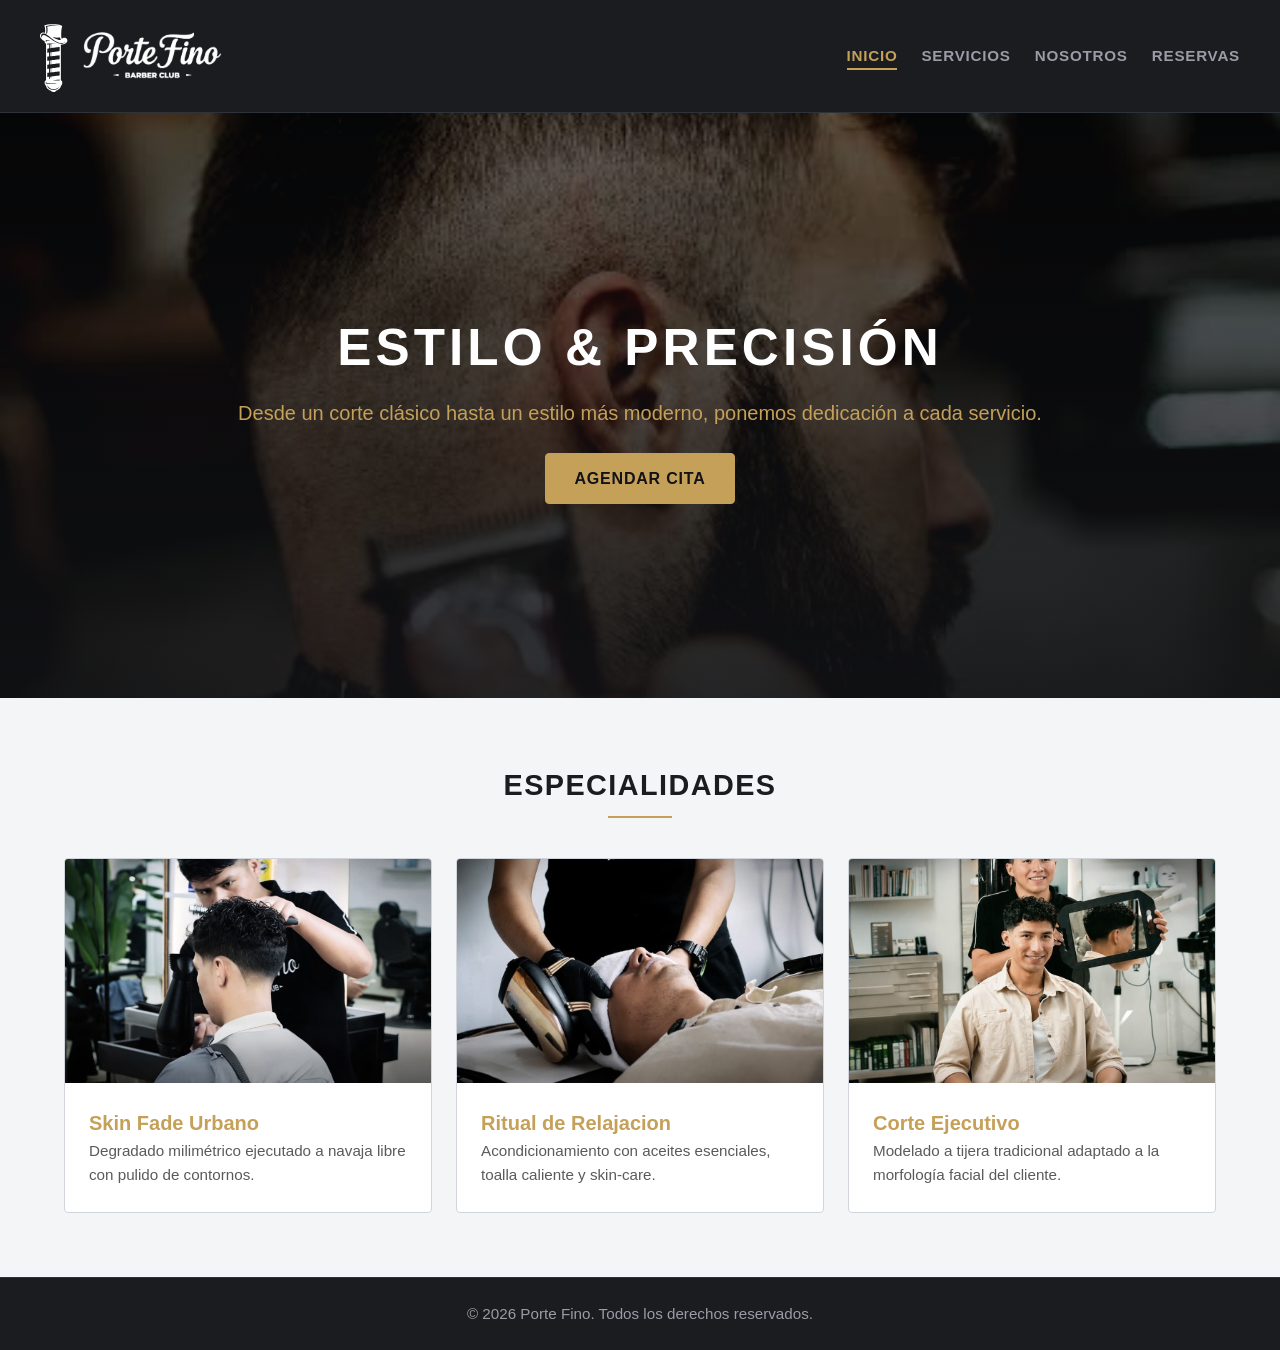
<file: index.html>
<!DOCTYPE html>
<html lang="es">
<head>
    <meta charset="UTF-8">
    <meta name="viewport" content="width=device-width, initial-scale=1.0">
    <meta name="description" content="Porte Fino - Servicio exclusivo de barbería, perfilado de barba y cortes clásicos urbanos.">
    <title>Porte Fino | Barberia</title>
    <link rel="icon" type="image/svg+xml" href="assets/svg/icon.svg">
    <link rel="stylesheet" href="css/estilos.css">
</head>
<body>

<header class="cabecera-principal">
    <div class="contenedor-nav">
        <a href="index.html" class="marca-logo" aria-label="Inicio Porte Fino">
            <img src="assets/svg/icon_barb.svg " alt="Icono Barbería" class="icono-cabecera">
            <img src="assets/img/logoPonteFino.png" alt="Logo Porte Fino Barber Club" class="logo-cabecera">
        </a>
        <nav aria-label="Navegación principal">
            <ul class="menu-lista">
                <li><a href="index.html" class="menu-enlace menu-enlace-activo">Inicio</a></li>
                <li><a href="servicios.html" class="menu-enlace">Servicios</a></li>
                <li><a href="nosotros.html" class="menu-enlace">Nosotros</a></li>
                <li><a href="contacto.html" class="menu-enlace">Reservas</a></li>
            </ul>
        </nav>
    </div>
</header>

    <main>
        <section class="hero-contenedor">
            <picture>
                <source media="(min-width: 64rem)" srcset="assets/img/LocalPorteFino.jpeg">
                <source media="(min-width: 40rem)" srcset="assets/img/barber.jpg">
                <img src="assets/img/corteTradicional.jpg" alt="corte tradicional" class="hero-imagen">
            </picture>
            <div class="hero-superposicion">
                <h1 class="hero-titulo">Estilo & Precisión</h1>
                <p class="hero-subtitulo">Desde un corte clásico hasta un estilo más moderno, ponemos dedicación a cada servicio.</p>
                <a href="contacto.html" class="boton-primario">Agendar Cita</a>
            </div>
        </section>

        <section class="seccion-contenedor">
            <header class="seccion-encabezado">
                <h2 class="seccion-titulo">Especialidades</h2>
                <div class="seccion-divisor"></div>
            </header>

            <div class="grid-tarjetas">
                <figure class="tarjeta-figura">
                    <div class="tarjeta-imagen-wrapper">
                        <img src="assets/img/relajacion.jpg" alt="Cliente recibiendo un corte estilo Skin Fade" class="tarjeta-imagen">
                    </div>
                    <figcaption class="tarjeta-pie">
                        <h3 class="tarjeta-titulo">Skin Fade Urbano</h3>
                        <p class="tarjeta-descripcion">Degradado milimétrico ejecutado a navaja libre con pulido de contornos.</p>
                    </figcaption>
                </figure>

                <figure class="tarjeta-figura">
                    <div class="tarjeta-imagen-wrapper">
                        <img src="assets/img/CorteEstilo.jpg" alt="Tratamiento de rostro con toalla caliente" class="tarjeta-imagen">
                    </div>
                    <figcaption class="tarjeta-pie">
                        <h3 class="tarjeta-titulo">Ritual de Relajacion</h3>
                        <p class="tarjeta-descripcion">Acondicionamiento con aceites esenciales, toalla caliente y skin-care.</p>
                    </figcaption>
                </figure>

                <figure class="tarjeta-figura">
                    <div class="tarjeta-imagen-wrapper">
                        <img src="assets/img/AtencionPersonalizada.jpg" alt="Herramientas tradicionales de corte y navajas" class="tarjeta-imagen">
                    </div>
                    <figcaption class="tarjeta-pie">
                        <h3 class="tarjeta-titulo">Corte Ejecutivo</h3>
                        <p class="tarjeta-descripcion">Modelado a tijera tradicional adaptado a la morfología facial del cliente.</p>
                    </figcaption>
                </figure>
            </div>
        </section>
    </main>

    <footer class="pie-pagina">
        <p>&copy; 2026 Porte Fino. Todos los derechos reservados.</p>
    </footer>

</body>
</html>
</file>
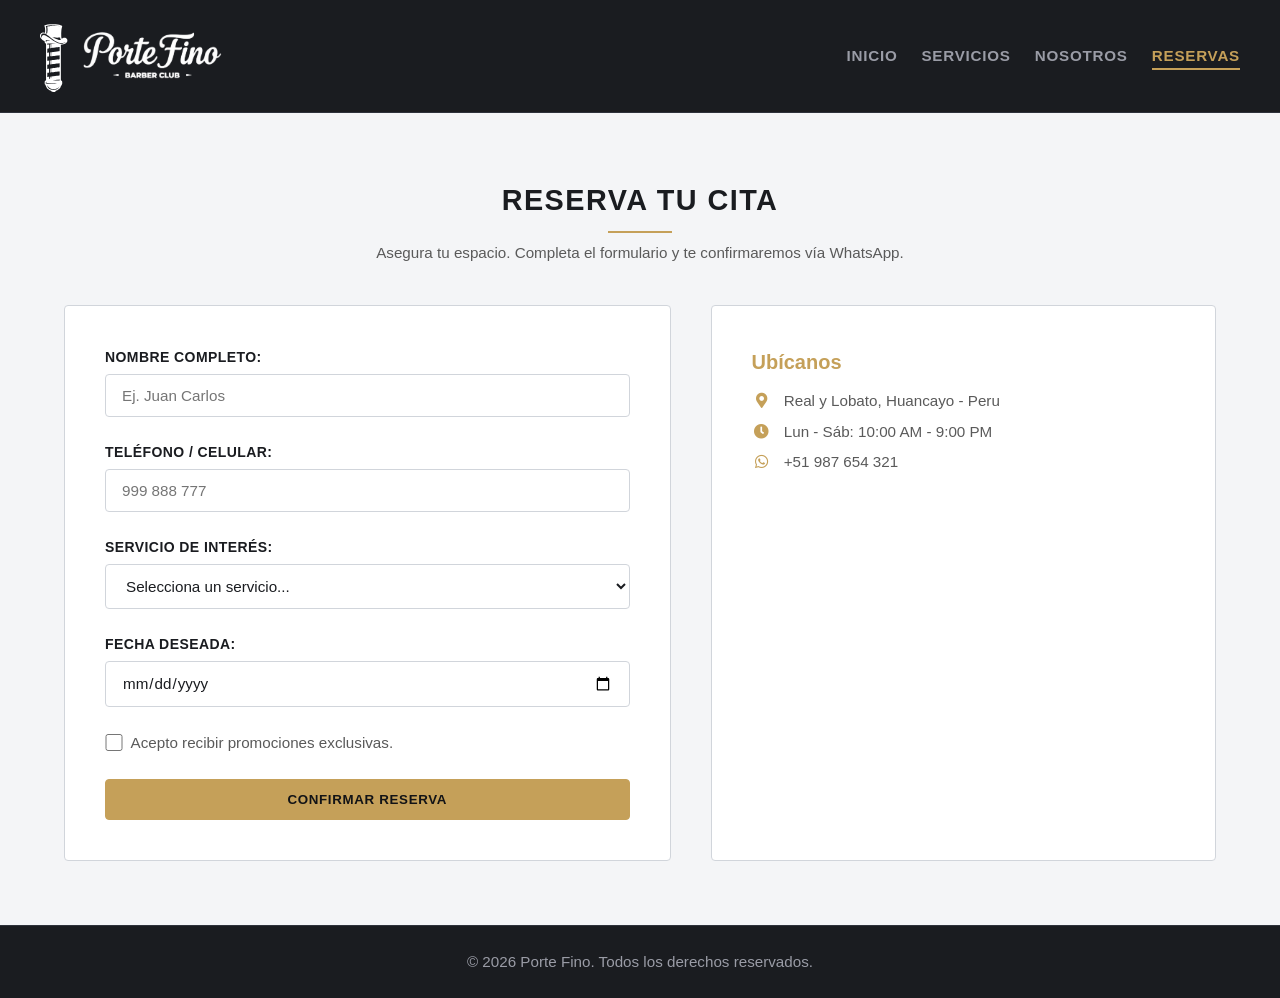
<file: contacto.html>
<!DOCTYPE html>
<html lang="es">
<head>
    <meta charset="UTF-8">
    <meta name="viewport" content="width=device-width, initial-scale=1.0">
    <meta name="description" content="Reserva tu cita en Porte Fino o contáctanos para más información sobre nuestros servicios.">
    <title>Contacto y Reservas | Porte Fino</title>
    <link rel="icon" type="image/svg+xml" href="assets/svg/icon.svg">
    <link rel="stylesheet" href="css/estilos.css">
    <link rel="stylesheet" href="https://cdnjs.cloudflare.com/ajax/libs/font-awesome/5.15.4/css/all.min.css">
</head>
<body>

    <header class="cabecera-principal">
        <div class="contenedor-nav">
            <a href="index.html" class="marca-logo" aria-label="Inicio Porte Fino">
                <img src="assets/svg/icon_barb.svg " alt="Icono Barbería" class="icono-cabecera">
                <img src="assets/img/logoPonteFino.png" alt="Logo Porte Fino Barber Club" class="logo-cabecera">
            </a>
            <nav aria-label="Navegación principal">
                <ul class="menu-lista">
                    <li><a href="index.html" class="menu-enlace">Inicio</a></li>
                    <li><a href="servicios.html" class="menu-enlace">Servicios</a></li>
                    <li><a href="nosotros.html" class="menu-enlace">Nosotros</a></li>
                    <li><a href="contacto.html" class="menu-enlace menu-enlace-activo">Reservas</a></li>
                </ul>
            </nav>
        </div>
    </header>

    <main>
        <section class="seccion-contenedor">
            <header class="seccion-encabezado">
                <h2 class="seccion-titulo">Reserva tu Cita</h2>
                <div class="seccion-divisor"></div>
                <p class="tarjeta-descripcion">Asegura tu espacio. Completa el formulario y te confirmaremos vía WhatsApp.</p>
            </header>

            <div class="grid-contacto">
                
                <div>
                    <form action="#" method="GET" class="formulario-reserva" aria-label="Formulario de reservas">
                        <div class="grupo-campo">
                            <label for="nombre" class="etiqueta-campo">Nombre Completo:</label>
                            <input type="text" id="nombre" name="nombre" class="entrada-campo" required placeholder="Ej. Juan Carlos">
                        </div>
                        
                        <div class="grupo-campo">
                            <label for="telefono" class="etiqueta-campo">Teléfono / Celular:</label>
                            <input type="tel" id="telefono" name="telefono" class="entrada-campo" required placeholder="999 888 777" pattern="[0-9]{9}">
                        </div>

                        <div class="grupo-campo">
                            <label for="servicio" class="etiqueta-campo">Servicio de Interés:</label>
                            <select id="servicio" name="servicio" class="select-campo" required>
                                <option value="" disabled selected>Selecciona un servicio...</option>
                                <option value="corte">Corte Clásico / Fade</option>
                                <option value="barba">Cuidado Facial</option>
                                <option value="combo">Combo Completo</option>
                            </select>
                        </div>

                        <div class="grupo-campo">
                            <label for="fecha" class="etiqueta-campo">Fecha Deseada:</label>
                            <input type="date" id="fecha" name="fecha" class="entrada-campo" required>
                        </div>

                        <div class="grupo-checkbox">
                            <input type="checkbox" id="novedades" name="novedades" class="checkbox-campo">
                            <label for="novedades" class="etiqueta-checkbox">Acepto recibir promociones exclusivas.</label>
                        </div>

                        <button type="submit" class="boton-primario boton-reserva">Confirmar Reserva</button>
                    </form>
                </div>

                <div class="tarjeta-informacion">
                    <h3 class="titulo-informacion">Ubícanos</h3>
                    <ul class="lista-informacion">
                        <li><i class="fas fa-map-marker-alt icono-informacion"></i> Real y Lobato, Huancayo - Peru</li>
                        <li><i class="fas fa-clock icono-informacion"></i> Lun - Sáb: 10:00 AM - 9:00 PM</li>
                        <li><i class="fab fa-whatsapp icono-informacion"></i> +51 987 654 321</li>
                    </ul>
                    
                    <iframe src="https://www.google.com/maps/embed?pb=!1m17!1m12!1m3!1d975.4438671388338!2d-75.21697907141758!3d-12.058963999258093!2m3!1f0!2f0!3f0!3m2!1i1024!2i768!4f13.1!3m2!1m1!2zMTLCsDAzJzMyLjMiUyA3NcKwMTInNTguOCJX!5e0!3m2!1ses!2spe!4v1789272839073!5m2!1ses!2spe" class="mapa-iframe" allowfullscreen="" loading="lazy" referrerpolicy="strict-origin-when-cross-origin"></iframe>
            </div>
        </section>
    </main>

    <footer class="pie-pagina">
        <p>&copy; 2026 Porte Fino. Todos los derechos reservados.</p>
    </footer>

</body>
</html>
</file>
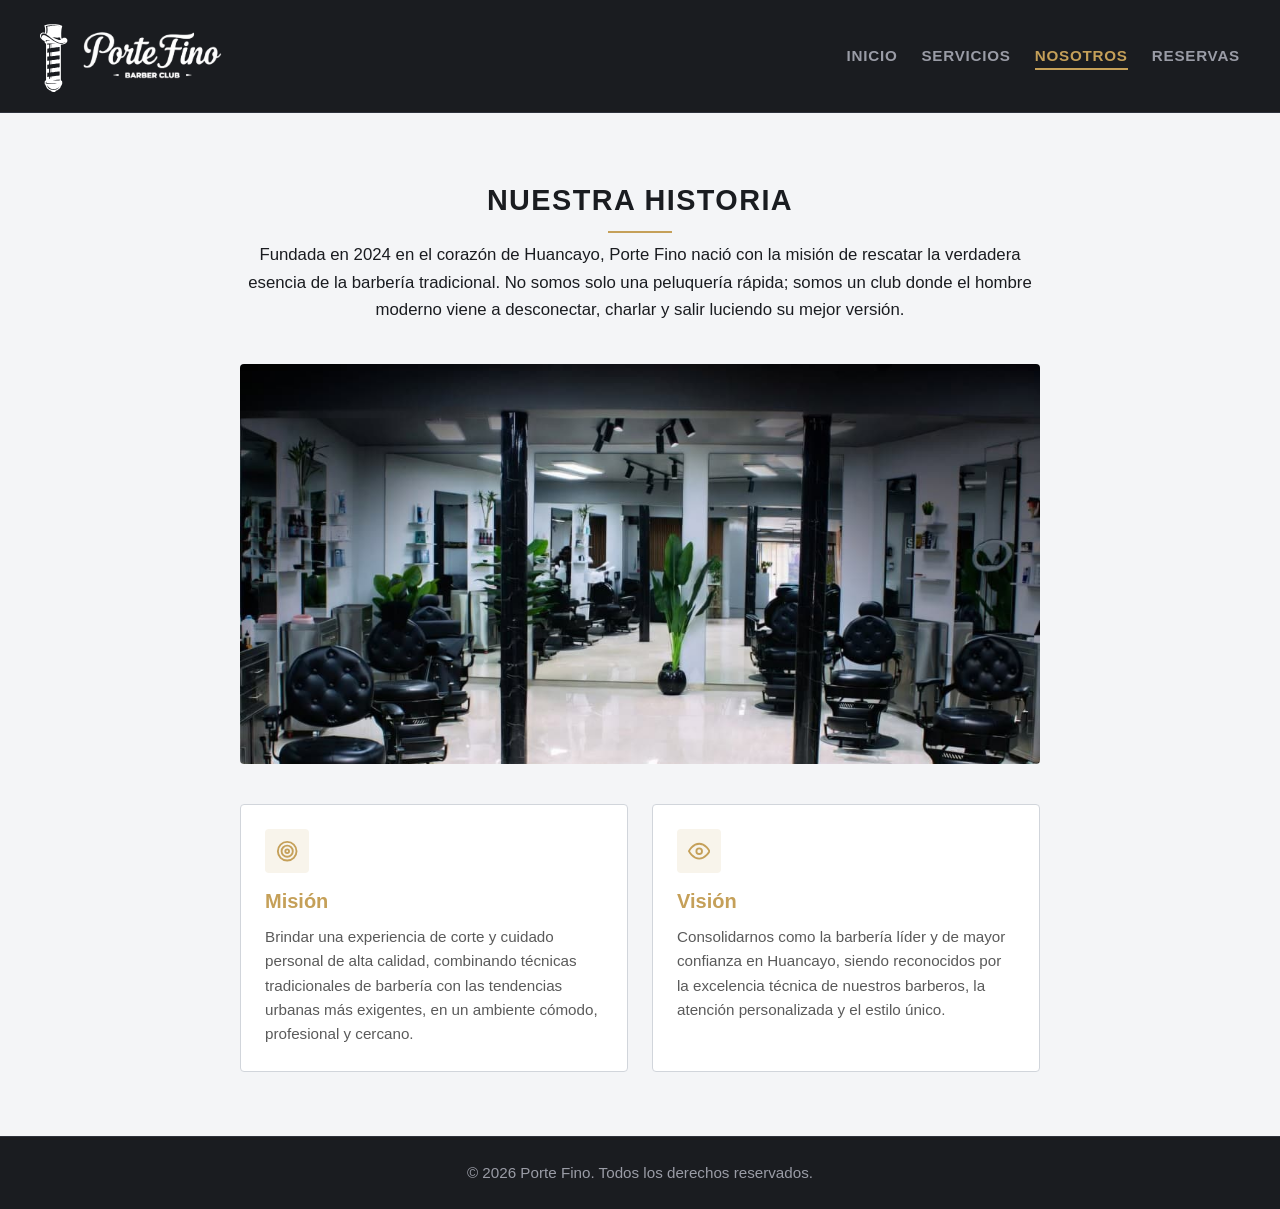
<file: nosotros.html>
<!DOCTYPE html>
<html lang="es">
<head>
    <meta charset="UTF-8">
    <meta name="viewport" content="width=device-width, initial-scale=1.0">
    <meta name="description" content="Conoce la historia, misión y visión de la barbería Porte Fino.">
    <title>Nosotros | Porte Fino</title>
    <link rel="icon" type="image/svg+xml" href="assets/svg/icon.svg">
    <link rel="stylesheet" href="css/estilos.css">
</head>
<body>

<header class="cabecera-principal">
    <div class="contenedor-nav">
        <a href="index.html" class="marca-logo" aria-label="Inicio Porte Fino">
            <img src="assets/svg/icon_barb.svg " alt="Icono Barbería" class="icono-cabecera">
            <img src="assets/img/logoPonteFino.png" alt="Logo Porte Fino Barber Club" class="logo-cabecera">
        </a>
        <nav aria-label="Navegación principal">
            <ul class="menu-lista">
                <li><a href="index.html" class="menu-enlace">Inicio</a></li>
                <li><a href="servicios.html" class="menu-enlace">Servicios</a></li>
                <li><a href="nosotros.html" class="menu-enlace menu-enlace-activo">Nosotros</a></li>
                <li><a href="contacto.html" class="menu-enlace">Reservas</a></li>
            </ul>
        </nav>
    </div>
</header>


<main>
    <section class="seccion-contenedor">
        <div class="contenedor-restringido">
    
            <header class="seccion-encabezado">
                <h2 class="seccion-titulo">Nuestra Historia</h2>
                <div class="seccion-divisor"></div>
                <p class="texto-intro">
                    Fundada en 2024 en el corazón de Huancayo, Porte Fino nació con la misión de rescatar la verdadera esencia de la barbería tradicional. No somos solo una peluquería rápida; somos un club donde el hombre moderno viene a desconectar, charlar y salir luciendo su mejor versión.
                </p>
            </header>

            <img src="assets/img/LocalPorteFino.jpeg" alt="Interior clásico de la barbería" class="imagen-destacada">
            
            <div class="grid-mision-vision">
                <article class="tarjeta-mv">
                    <div class="icono-mv-wrapper">
                        <svg class="icono-mv" width="24" height="24" viewBox="0 0 24 24" fill="none" stroke="currentColor" stroke-width="2" stroke-linecap="round" stroke-linejoin="round">
                            <circle cx="12" cy="12" r="10"/>
                            <circle cx="12" cy="12" r="6"/>
                            <circle cx="12" cy="12" r="2"/>
                        </svg>
                    </div>
                    <h3 class="seccion-subtitulo">Misión</h3>
                    <p>
                        Brindar una experiencia de corte y cuidado personal de alta calidad, combinando técnicas tradicionales de barbería con las tendencias urbanas más exigentes, en un ambiente cómodo, profesional y cercano.
                    </p>
                </article>

                <article class="tarjeta-mv">
                    <div class="icono-mv-wrapper">
                        <svg class="icono-mv" width="24" height="24" viewBox="0 0 24 24" fill="none" stroke="currentColor" stroke-width="2" stroke-linecap="round" stroke-linejoin="round">
                            <path d="M1 12s4-8 11-8 11 8 11 8-4 8-11 8-11-8-11-8z"/>
                            <circle cx="12" cy="12" r="3"/>
                        </svg>
                    </div>
                    <h3 class="seccion-subtitulo">Visión</h3>
                    <p>
                        Consolidarnos como la barbería líder y de mayor confianza en Huancayo, siendo reconocidos por la excelencia técnica de nuestros barberos, la atención personalizada y el estilo único.
                    </p>
                </article>
            </div>
        </div>
    </section>
</main>

    <footer class="pie-pagina">
        <p>&copy; 2026 Porte Fino. Todos los derechos reservados.</p>
    </footer>

</body>
</html>
</file>
<file: css/estilos.css>
/* 1. Variables */
:root {
    --color-fondo-oscuro: #121316;
    --color-superficie-oscura: #1a1c20;
    --color-tarjeta-oscura: #22252b;
    --color-primario: #c5a059;
    --color-primario-hover: #d8b26a;
    --color-texto-claro: #ecece8;
    --color-texto-mutado-oscuro: #9a9ca6;
    
    /* Espaciados y bordes */
    --espacio-xs: 0.5rem;
    --espacio-sm: 1rem;
    --espacio-md: 1.5rem;
    --espacio-lg: 2.5rem;
    --espacio-xl: 4rem;
    --radio-borde: 0.25rem;
    --transicion-suave: all 0.3s cubic-bezier(0.4, 0, 0.2, 1);
    --fuente-principal: 'Segoe UI', -apple-system, BlinkMacSystemFont, Roboto, sans-serif;
}

/*  Reset y estilo base */
*, *::before, *::after {
    margin: 0;
    padding: 0;
    box-sizing: border-box;
}

.marca-logo {
    display: flex;
    align-items: center;
    gap: 0.1rem; 
    text-decoration: none;
}

.icono-cabecera {
    height: 5rem;
    width: auto;
    object-fit: contain;
    filter: brightness(0) invert(1);
}

.logo-cabecera {
    height: 3.5rem;
    width: auto;
    object-fit: contain;
}

body {
    font-family: var(--fuente-principal);
    background-color: var(--color-fondo-oscuro);
    color: var(--color-texto-claro);
    line-height: 1.6;
    min-height: 100vh;
    display: flex;
    flex-direction: column;
}

/* Tema claro para el contenido principal */
main {
    flex: 1;
    background-color: #f4f5f7;
    --color-superficie: #ffffff;
    --color-texto: #1a1c20;
    --color-texto-mutado: #5a5a5a;
    --color-borde: #d1d5db;
}

img, svg {
    max-width: 100%;
    height: auto;
    display: block;
}

p, .tarjeta-descripcion, .etiqueta-checkbox, .lista-informacion {
    font-size: 0.95rem;
    color: var(--color-texto-mutado);
    line-height: 1.6;
}

.seccion-titulo {
    font-size: 1.8rem;
    text-transform: uppercase;
    letter-spacing: 0.05em;
    color: var(--color-texto);
}

.seccion-subtitulo, .tarjeta-titulo, .titulo-informacion {
    font-size: 1.25rem;
    color: var(--color-primario);
    font-weight: 600;
}

.texto-intro {
    font-size: 1.05rem;
    color: var(--color-texto);
    line-height: 1.65;
}

.texto-leyenda {
    font-size: 0.85rem;
    color: var(--color-texto-mutado);
}

/*  navegacion  */
.cabecera-principal {
    background-color: var(--color-superficie-oscura);
    border-bottom: 0.0625rem solid #2e323b;
    padding: var(--espacio-sm) var(--espacio-md);
    position: sticky;
    top: 0;
    z-index: 100;
}

.contenedor-nav {
    max-width: 75rem;
    margin: 0 auto;
    display: flex;
    flex-direction: column;
    align-items: center;
    gap: var(--espacio-sm);
}

.marca-logo {
    display: flex;
    align-items: center;
    gap: var(--espacio-xs);
    text-decoration: none;
    color: var(--color-texto-claro);
}

.icono-svg-tijeras {
    width: 2.25rem;
    height: 2.25rem;
    fill: var(--color-primario);
    transition: var(--transicion-suave);
}

.marca-logo:hover .icono-svg-tijeras {
    animation: pulsoTijeras 0.6s ease-in-out infinite;
}

@keyframes pulsoTijeras {
    0%, 100% { transform: rotate(0deg); }
    50% { transform: rotate(-15deg) scale(1.1); }
}

.marca-titulo {
    font-size: 1.35rem;
    letter-spacing: 0.1em;
    text-transform: uppercase;
    font-weight: 700;
}

.menu-lista {
    display: flex;
    list-style: none;
    gap: var(--espacio-md);
}

.menu-enlace {
    color: var(--color-texto-mutado-oscuro);
    text-decoration: none;
    font-size: 0.95rem;
    font-weight: 600;
    text-transform: uppercase;
    letter-spacing: 0.05em;
    padding: 0.25rem 0;
    transition: var(--transicion-suave);
    border-bottom: 0.125rem solid transparent;
}

.menu-enlace:hover,
.menu-enlace:focus-visible,
.menu-enlace-activo {
    color: var(--color-primario);
    border-bottom-color: var(--color-primario);
    outline: none;
}

.hero-contenedor {
    position: relative;
    width: 100%;
    height: 65vh;
    overflow: hidden;
}

.hero-imagen {
    width: 100%;
    height: 100%;
    object-fit: cover;
    filter: brightness(0.65) contrast(1.1);
}

.hero-superposicion {
    position: absolute;
    inset: 0;
    display: flex;
    flex-direction: column;
    justify-content: center;
    align-items: center;
    text-align: center;
    padding: var(--espacio-md);
    background: linear-gradient(180deg, rgba(18,19,22,0.3) 0%, rgba(18,19,22,0.85) 100%);
}

.hero-titulo {
    font-size: clamp(1.8rem, 4vw, 3.2rem);
    text-transform: uppercase;
    letter-spacing: 0.08em;
    color: #ffffff;
    margin-bottom: var(--espacio-xs);
}

.hero-subtitulo {
    color: var(--color-primario);
    font-size: clamp(1rem, 2vw, 1.25rem);
    margin-bottom: var(--espacio-md);
}

.boton-primario {
    display: inline-block;
    background-color: var(--color-primario);
    color: #121316;
    padding: 0.75rem 1.75rem;
    text-decoration: none;
    font-weight: 700;
    text-transform: uppercase;
    letter-spacing: 0.05em;
    border-radius: var(--radio-borde);
    border: 0.0625rem solid var(--color-primario);
    transition: var(--transicion-suave);
    cursor: pointer;
}

.boton-primario:hover {
    background-color: var(--color-primario-hover);
    transform: translateY(-0.125rem);
    box-shadow: 0 0.5rem 1rem rgba(0,0,0,0.3);
}

.seccion-contenedor {
    max-width: 75rem;
    margin: var(--espacio-xl) auto;
    padding: 0 var(--espacio-md);
}

.contenedor-restringido {
    max-width: 50rem;
    margin: 0 auto;
}

.seccion-encabezado {
    text-align: center;
    margin-bottom: var(--espacio-lg);
}

.seccion-divisor {
    width: 4rem;
    height: 0.125rem;
    background-color: var(--color-primario);
    margin: var(--espacio-xs) auto;
}

.grid-tarjetas {
    display: grid;
    grid-template-columns: repeat(auto-fit, minmax(17.5rem, 1fr));
    gap: var(--espacio-md);
}

.tarjeta-figura {
    background-color: var(--color-superficie);
    border: 0.0625rem solid var(--color-borde);
    border-radius: var(--radio-borde);
    overflow: hidden;
    transition: var(--transicion-suave);
}

.tarjeta-figura:hover {
    border-color: var(--color-primario);
    transform: translateY(-0.25rem);
}

.tarjeta-imagen-wrapper {
    overflow: hidden;
    height: 14rem;
}

.tarjeta-imagen {
    width: 100%;
    height: 100%;
    object-fit: cover;
    filter: grayscale(35%);
    transition: var(--transicion-suave);
}

.tarjeta-figura:hover .tarjeta-imagen {
    filter: grayscale(0%);
    transform: scale(1.05);
}

.tarjeta-pie {
    padding: var(--espacio-md);
}

.imagen-destacada {
    margin: var(--espacio-md) 0;
    border-radius: var(--radio-borde);
    width: 100%;
    max-height: 25rem;
    object-fit: cover;
}

/* Tarjetas de Misión y Visión */
.grid-mision-vision {
    display: grid;
    grid-template-columns: repeat(auto-fit, minmax(16rem, 1fr));
    gap: var(--espacio-md);
    margin-top: var(--espacio-lg);
}

.tarjeta-mv {
    background-color: var(--color-superficie);
    border: 0.0625rem solid var(--color-borde);
    border-radius: var(--radio-borde);
    padding: var(--espacio-md);
    transition: var(--transicion-suave);
    display: flex;
    flex-direction: column;
    align-items: flex-start;
    gap: 0.5rem;
}

.tarjeta-mv:hover {
    border-color: var(--color-primario);
    transform: translateY(-0.25rem);
    box-shadow: 0 0.5rem 1rem rgba(0, 0, 0, 0.06);
}

.icono-mv-wrapper {
    width: 2.75rem;
    height: 2.75rem;
    min-width: 2.75rem;
    min-height: 2.75rem;
    background-color: rgba(197, 160, 89, 0.12);
    border-radius: var(--radio-borde);
    display: flex;
    align-items: center;
    justify-content: center;
    margin-bottom: 0.25rem;
}

.icono-mv {
    width: 1.4rem;
    height: 1.4rem;
    max-width: 1.4rem;
    max-height: 1.4rem;
    stroke: var(--color-primario);
    flex-shrink: 0;
}

/* Formulario de contacto */
.grid-contacto {
    display: grid;
    grid-template-columns: 1fr;
    gap: var(--espacio-lg);
}

.formulario-reserva, .tarjeta-informacion {
    background-color: var(--color-superficie);
    border: 0.0625rem solid var(--color-borde);
    padding: var(--espacio-lg);
    border-radius: var(--radio-borde);
}

.formulario-reserva {
    display: flex;
    flex-direction: column;
    gap: var(--espacio-md);
}

.grupo-campo {
    display: flex;
    flex-direction: column;
    gap: 0.35rem;
}

.etiqueta-campo {
    font-size: 0.875rem;
    font-weight: 600;
    color: var(--color-texto);
    text-transform: uppercase;
    letter-spacing: 0.03em;
}

.entrada-campo, .select-campo {
    width: 100%;
    background-color: #ffffff;
    border: 0.0625rem solid var(--color-borde);
    color: #1a1c20;
    padding: 0.75rem var(--espacio-sm);
    border-radius: var(--radio-borde);
    font-family: inherit;
    font-size: 0.95rem;
    transition: var(--transicion-suave);
}

.entrada-campo:focus, .select-campo:focus {
    outline: none;
    border-color: var(--color-primario);
    box-shadow: 0 0 0 0.125rem rgba(197, 160, 89, 0.25);
}

.grupo-checkbox {
    display: flex;
    align-items: center;
    gap: var(--espacio-xs);
}

.checkbox-campo {
    accent-color: var(--color-primario);
    width: 1.1rem;
    height: 1.1rem;
}

.lista-informacion {
    list-style: none;
    margin-top: var(--espacio-xs);
    margin-bottom: var(--espacio-md);
    line-height: 2;
}

.icono-informacion {
    color: var(--color-primario);
    width: 1.25rem;
    text-align: center;
    margin-right: 0.5rem;
}

.mapa-iframe {
    border: 0;
    border-radius: var(--radio-borde);
    width: 100%;
    height: 15.625rem;
}

/*  Tablas de precios y servicios */
.contenedor-tabla {
    overflow-x: auto;
    border: 0.0625rem solid var(--color-borde);
    border-radius: var(--radio-borde);
    background-color: var(--color-superficie);
}

.tabla-servicios {
    width: 100%;
    border-collapse: collapse;
    text-align: left;
}

.tabla-servicios th, .tabla-servicios td {
    padding: var(--espacio-sm) var(--espacio-md);
    border-bottom: 0.0625rem solid var(--color-borde);
    font-size: 0.95rem;
    color: var(--color-texto-mutado);
}

.tabla-servicios th {
    background-color: var(--color-superficie-oscura);
    color: var(--color-primario);
    text-transform: uppercase;
    font-size: 0.85rem;
    letter-spacing: 0.05em;
}

.tabla-servicios tbody tr:hover {
    background-color: rgba(197, 160, 89, 0.08);
}

.tabla-servicios tbody tr:nth-child(even) {
    background-color: rgba(0, 0, 0, 0.02); 
}

.seccion-herramientas {
    text-align: center;
    margin-top: var(--espacio-xl);
}

.figura-mapa {
    margin: 0 auto;
    max-width: 37.5rem;
}

.imagen-mapa {
    border-radius: var(--radio-borde);
    border: 0.0625rem solid var(--color-borde);
    width: 100%;
}

/*  Hack CSS */
/* Corrección para forzar el scroll suave de la tabla en iPhones/Safari */
@supports (-webkit-touch-callout: none) {
    .contenedor-tabla {
        -webkit-overflow-scrolling: touch;
    }
}

/*  Adaptabilidad responsive y footer */
@media (min-width: 48rem) {
    .contenedor-nav {
        flex-direction: row;
        justify-content: space-between;
    }

    .grid-contacto {
        grid-template-columns: 1.2fr 1fr;
    }
}
@media (max-width: 47.9375rem) {
    .icono-cabecera {
        height: 3.5rem;
    }

    .logo-cabecera {
        height: 2.5rem;
    }

    .menu-lista {
        gap: 0.75rem;
        flex-wrap: wrap;
        justify-content: center;
    }

    .menu-enlace {
        font-size: 0.85rem;
    }

    .mapa-iframe {
        width: 100%;
        height: 18rem;
    }
}
.pie-pagina {
    background-color: var(--color-superficie-oscura);
    border-top: 0.0625rem solid #2e323b;
    padding: var(--espacio-md);
    text-align: center;
    color: var(--color-texto-mutado-oscuro);
    font-size: 0.85rem;
}
</file>
